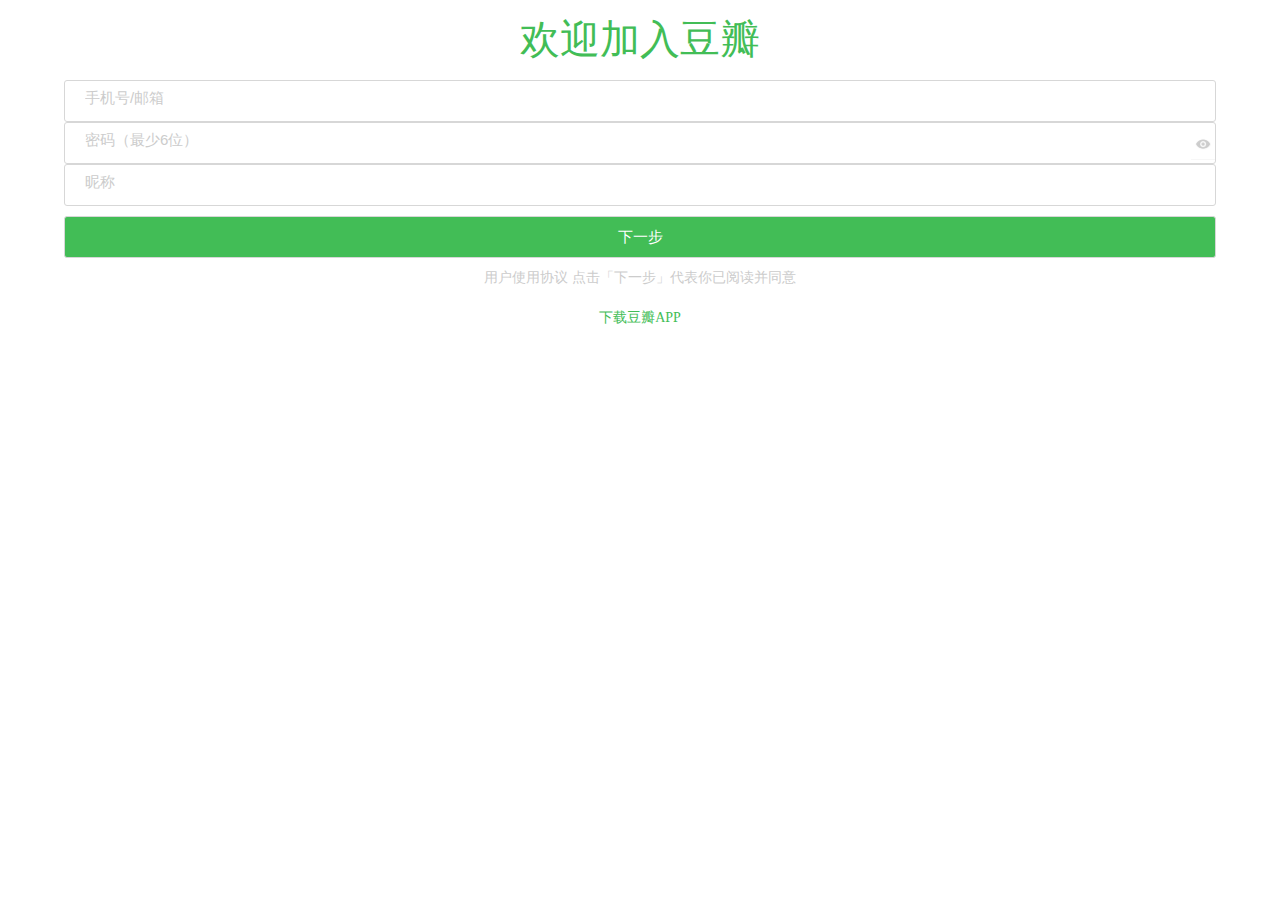
<file: doreg.html>
<!DOCTYPE html>
<html>
<head>
	<title>注册豆瓣</title>
	<meta charset="utf-8">
	<meta name="viewport" content="maximum-scale=1.0,minimum-scale=1.0,user-scalable=0,width=device-width,initial-scale=1.0"/>
	<script type="text/javascript" src="./js/jquery.js"></script>
	<link rel="stylesheet" type="text/css" href="./css/doreg.css">
</head>
<body>
	<div class="top">
		<h1>欢迎加入豆瓣</h1>
	</div>
	<div class="userInfo">
		<div class="phoneNo">
			<input type="input" name="" placeholder="手机号/邮箱" value="" class="phone">
		</div>
		<div class="passHide clearfix">
			<img src="./image/eye_a.png" class="a">
			<img src="./image/eye_b.png" class="b hide">
			<input type="password" name="" placeholder="密码（最少6位）" value="" class="pas">
		</div>
		<div class="userName">
			<input type="input" name="" placeholder="昵称" value="" class="name">
		</div>
		<div class="next">
			<p>下一步</p>
		</div>
	</div>
	<div class="readXieYi">
		<a href="https://www.douban.com/about/agreement">用户使用协议</a>
		<p>点击「下一步」代表你已阅读并同意</p>
	</div>
	<div class="download">
		<p>下载豆瓣APP</>
	</div>
	<script type="text/javascript" src="./js/doreg.js"></script>
</body>
</html>
</file>
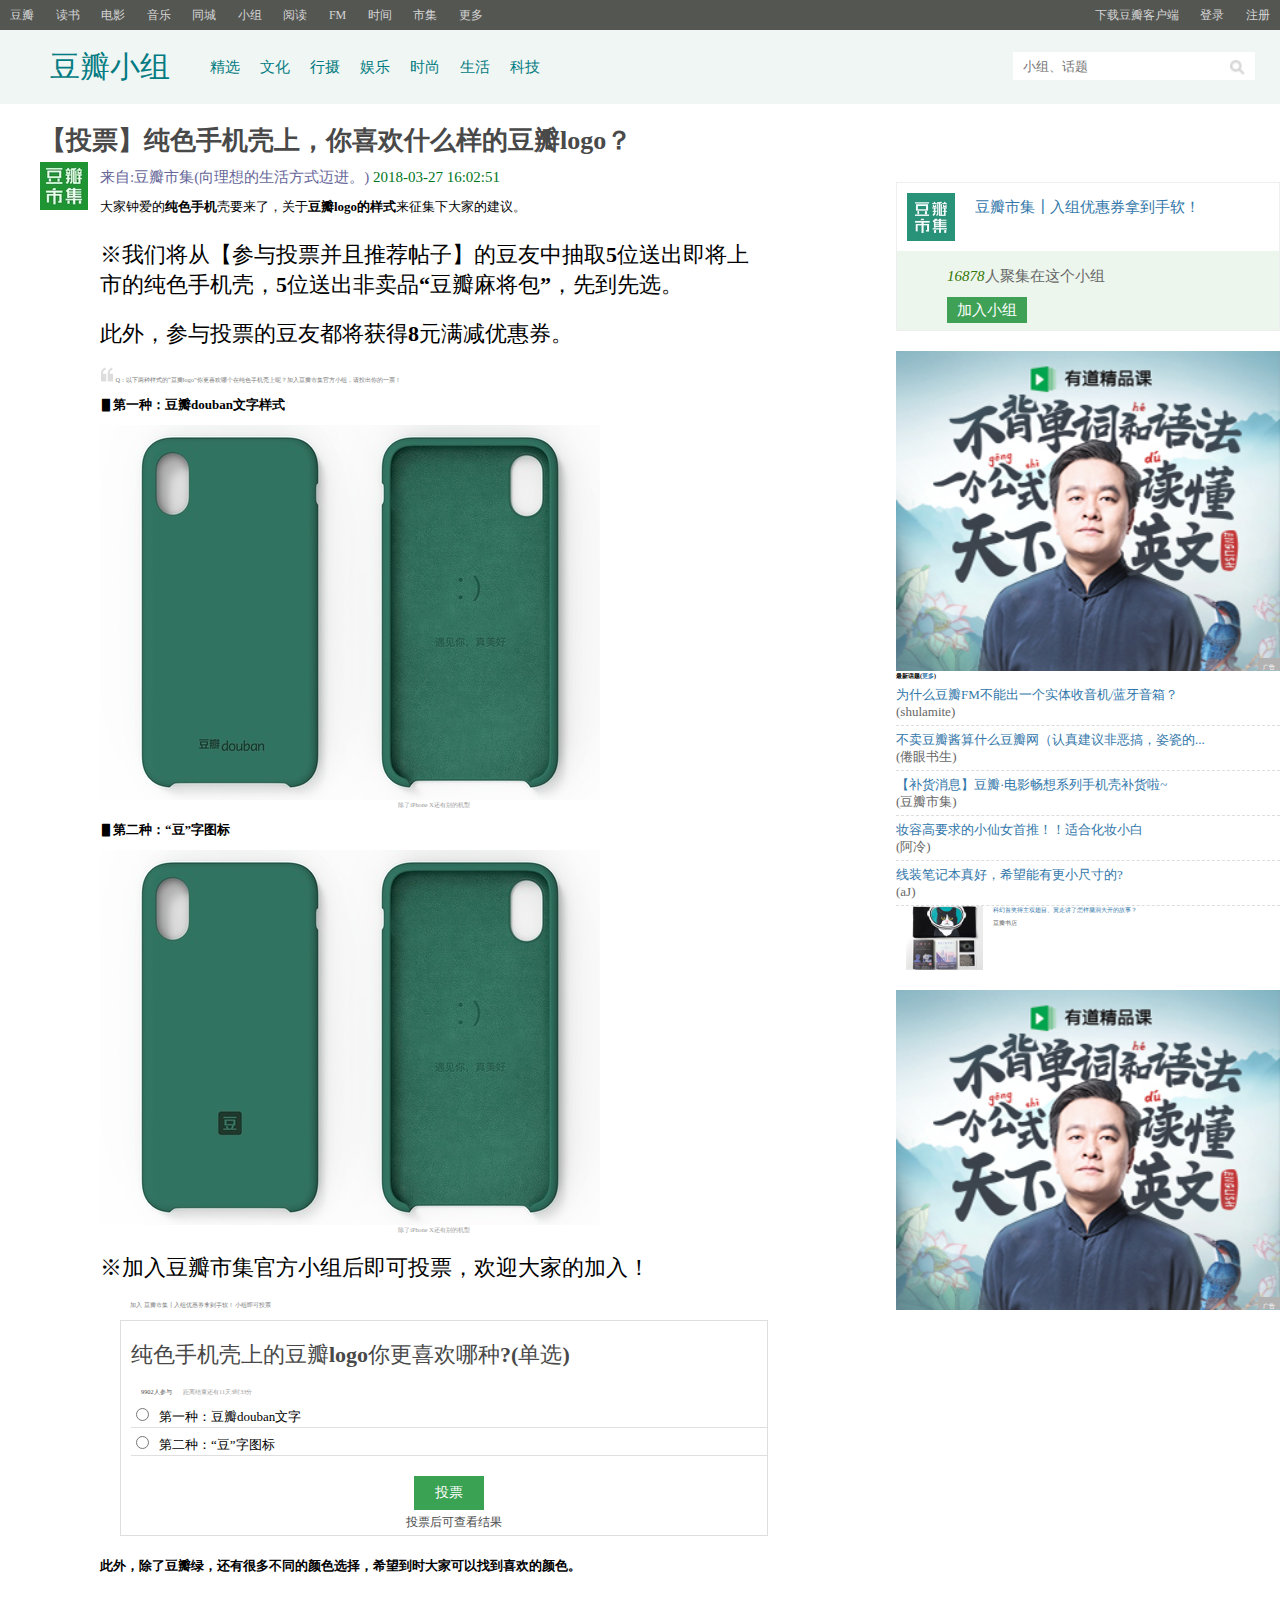
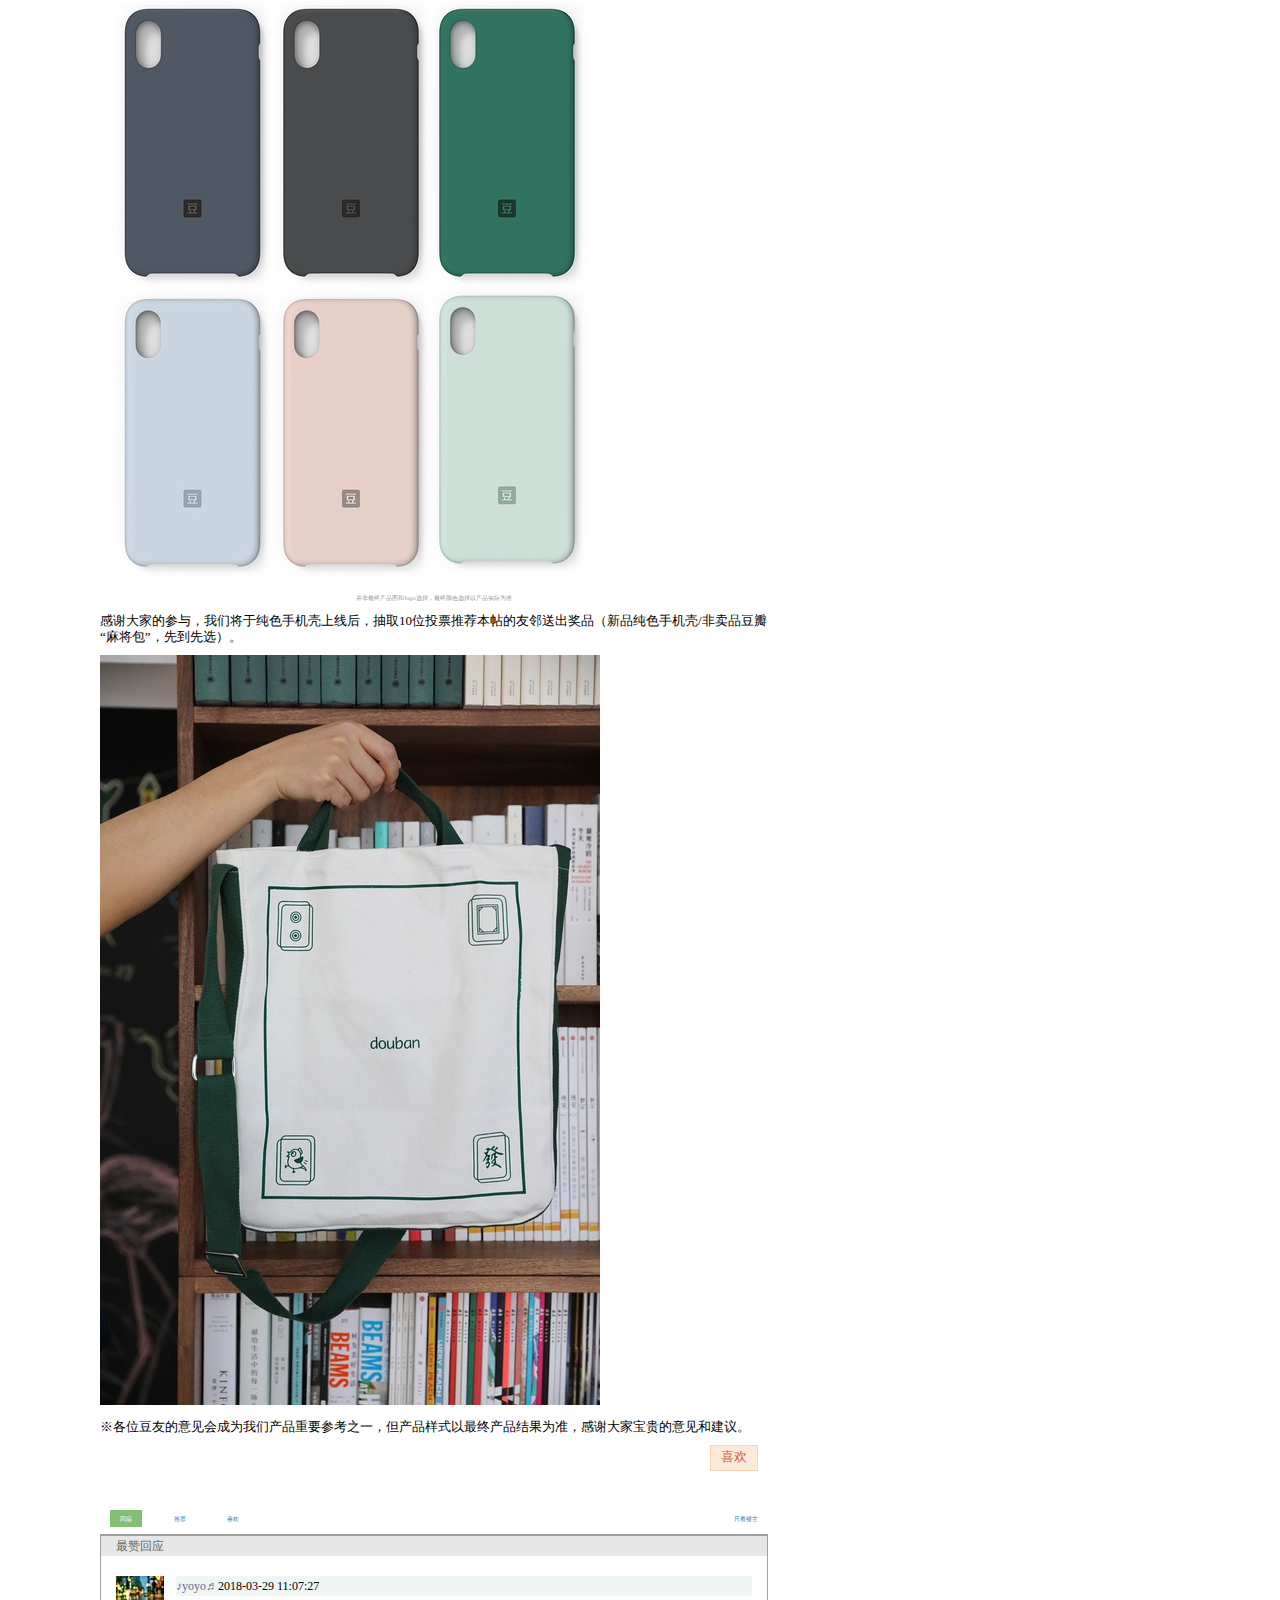
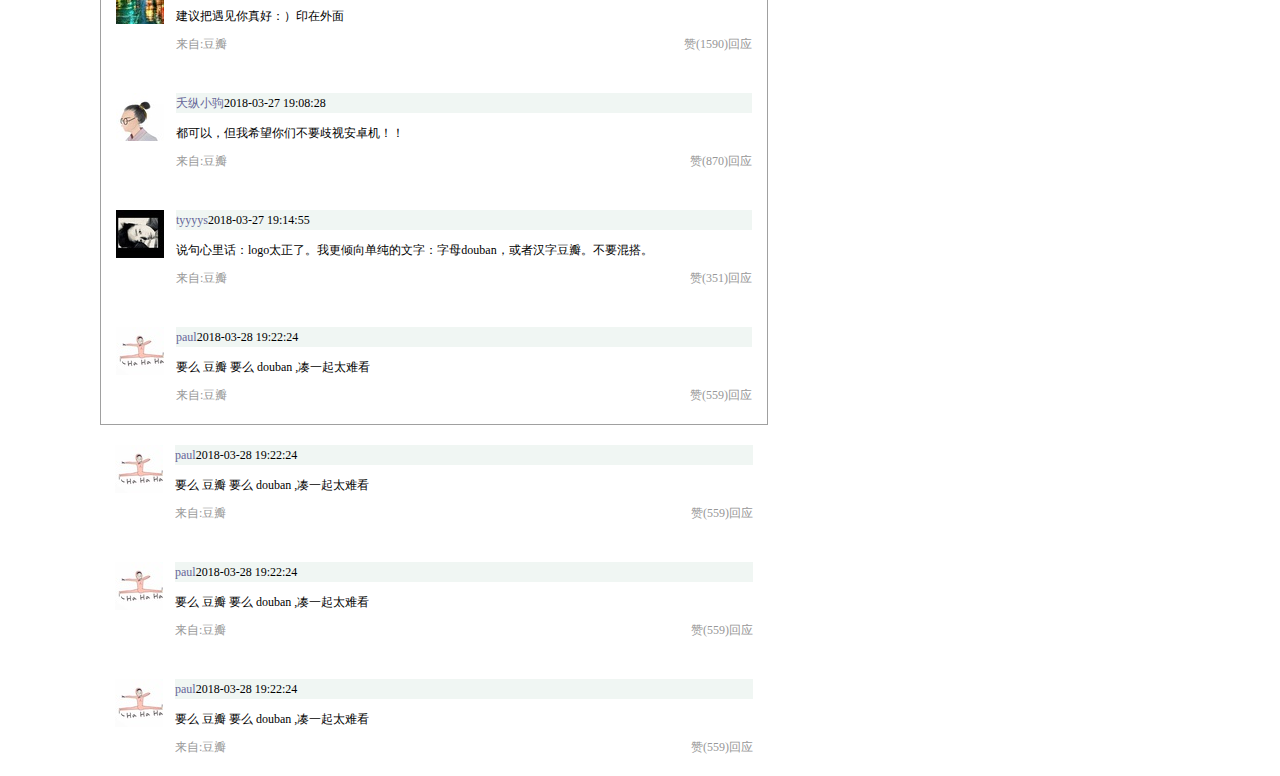
<file: GroupOne.html>
<!DOCTYPE html>
<html>
<head>
	<meta charset="utf-8">
	<title>【投票】纯色手机壳上，你喜欢什么样的豆瓣logo？</title>
    <meta name="viewport" content="maximum-scale=1.0,minimum-scale=1.0,user-scalable=0,width=device-width,initial-scale=1.0"/>
	<script type="text/javascript" src="./js/jquery.js"></script>
	<link rel="stylesheet" type="text/css" href="./css/GroupOne.css">
</head>
<body>
	<div class="top clearfix">
		<ul class="top-bar clearfix">
			<li><a href="#">豆瓣</a></li>
			<li><a href="#">读书</a></li>
			<li><a href="#">电影</a></li>
			<li><a href="#">音乐</a></li>
			<li><a href="#">同城</a></li>
			<li><a href="#">小组</a></li>
			<li><a href="#">阅读</a></li>
			<li><a href="#">FM</a></li>
			<li><a href="#">时间</a></li>
			<li><a href="#">市集</a></li>
			<li><a href="#">更多</a></li>
		</ul><!-- top-bar -->
		<ul class="top-bar-b">
			<li><a href="#">下载豆瓣客户端</a></li>
			<li><a href="#">登录</a></li>
			<li><a href="#">注册</a></li>
		</ul><!-- top-bar-b -->
	</div><!-- top -->
	<div class="head-bar clearfix">
		<div class="head-bar-a">
			<a href="#">豆瓣小组</a>
		</div><!-- head-bar-a -->
		<div class="head-bar-b">
			<ul class="clearfix">
				<li><a href="#">精选</a></li>
				<li><a href="#">文化</a></li>
				<li><a href="#">行摄</a></li>
				<li><a href="#">娱乐</a></li>
				<li><a href="#">时尚</a></li>
				<li><a href="#">生活</a></li>
				<li><a href="#">科技</a></li>
			</ul>
		</div><!-- head-bar-b -->
		<div class="head-bar-c">
			<input type="input" name="" placeholder="小组、话题">
			<a href="#"><img src="./image/bn_srh_1.png"></a>
		</div><!-- head-bar-c -->	
	</div><!-- head-bar -->
	<div class="wrap">
		<div class="wrap-head">
			<h1>【投票】纯色手机壳上，你喜欢什么样的豆瓣logo？</h1>
		</div><!-- wrap-head -->
		<div class="wrap-content">
			<div class="wrap-content-left">
				<div class="topic-content clearfix">
					<div class="topic-content-left">
						<a href="#"><img src="./image/u119347429-13.jpg"></a>
					</div><!-- topic-content-left -->
					<div class="topic-content-right clearfix">
						<div class="topic-content-right-a">
							<span class="color-gray">来自:<a href="#">豆瓣市集</a>(向理想的生活方式迈进。)</span>
							<span class="color-green">2018-03-27 16:02:51</span>
						</div><!-- topic-content-right-a -->
						<div class="topic-content-right-b">
							<p>大家钟爱的<b>纯色手机</b>壳要来了，关于<b>豆瓣logo的样式</b>来征集下大家的建议。</p>
						</div><!-- topic-content-right-b -->						
						<div class="topic-content-right-c">
							<h2>※我们将从【参与投票并且推荐帖子】的豆友中抽取5位送出即将上市的纯色手机壳，5位送出非卖品“豆瓣麻将包”，先到先选。</h2>
							<h2>此外，参与投票的豆友都将获得8元满减优惠券。</h2>
							<blockquote><img src="./image/svg_blockquote1.svg"> Q：以下两种样式的“豆瓣logo”你更喜欢哪个在纯色手机壳上呢？加入豆瓣市集官方小组，请投出你的一票！ </blockquote>
						</div><!-- topic-content-right-c -->
						<div class="topic-content-right-d">
							<p>▋第一种：豆瓣douban文字样式</p>
							<img src="./image/p111219547.jpg">
							<div>
								<a href="#">除了iPhone X还有别的机型</a>
							</div>
						</div><!-- topic-content-right-d -->
						<div class="topic-content-right-d">
							<p>▋第二种：“豆”字图标</p>
							<img src="./image/p111219567.jpg">
							<div>
								<a href="#">除了iPhone X还有别的机型</a>
							</div>
						</div><!-- topic-content-right-d -->
						<div class="topic-content-right-e">
							<h2>※加入豆瓣市集官方小组后即可投票，欢迎大家的加入！</h2>
							<div class="vote">
								<p>加入 豆瓣市集┃入组优惠券拿到手软！ 小组即可投票</p>
								<div class="vote-list">
									<h2>纯色手机壳上的豆瓣logo你更喜欢哪种?(单选)</h2>
									<p>9902人参与</p>
									<p class="color-a">距离结束还有11天3时33分</p>
									<div class="select-list">
										<form>
											<label>
												<span><input type="radio" name=""></span>
												<span>第一种：豆瓣douban文字</span>
											</label>
											<br>
											<label>
												<span><input type="radio" name=""></span>
												<span>第二种：“豆”字图标</span>
											</label>
										</form>
									</div><!-- select-list -->
									<div class="vote-but">
										<a href="#">投票</a>
									</div><!-- vote-but -->
									<div class="check-ans">
										<p>投票后可查看结果</p>
									</div><!-- check-ans -->
								</div><!-- vote-list -->
							</div><!-- vote -->
						</div><!-- topic-content-right-e -->
						<div class="topic-content-right-d">
							<p>此外，除了豆瓣绿，还有很多不同的颜色选择，希望到时大家可以找到喜欢的颜色。</p>
							<img src="./image/p111305417.jpg">
							<div>
								<a href="#">并非最终产品图和logo选择，最终颜色选择以产品实际为准</a>
							</div>
						</div><!-- topic-content-right-d -->
						<div class="topic-content-right-f">
							<p>感谢大家的参与，我们将于纯色手机壳上线后，抽取10位投票推荐本帖的友邻送出奖品（新品纯色手机壳/非卖品豆瓣“麻将包”，先到先选）。</p>
							<img src="./image/p111227984.jpg">
							<p>※各位豆友的意见会成为我们产品重要参考之一，但产品样式以最终产品结果为准，感谢大家宝贵的意见和建议。</p>
						</div><!-- topic-content-right-f -->
						<div class="topic-content-right-g">
							<a href="#">喜欢</a>
						</div><!-- topic-content-right-g -->
						<div class="discuss-bar">
							<ul class="clearfix">
								<li class="selected"><a href="#">回应</a></li>
								<li><a href="#">推荐</a></li>
								<li><a href="#">喜欢</a></li>
							</ul>
							<span><a href="#">只看楼主</a></span>
						</div><!-- discuss-bar -->
						<div class="discuss-content">
							<div class="discuss-content-title">
								<p>最赞回应</p>
							</div><!-- discuss-content-title -->
							<div class="discuss-content-a clearfix">
								<img src="./image/u53228265-2.jpg">
								<div class="discuss-content-aa">
									<h6><a href="#">♪yoyo♬</a>2018-03-29 11:07:27</h6>	
									<p>建议把遇见你真好：）印在外面</p>	
									<div class="discuss-content-aaa">
										<span><a href="#">来自:豆瓣</a></span>
										<span class="aaaa"><a href="#">赞(1590)</a><a href="#">回应</a></span>
									</div>
								</div>
							</div><!-- discuss-content-a -->
							<div class="discuss-content-a clearfix">
								<img src="./image/u143973426-268.jpg">
								<div class="discuss-content-aa">
									<h6><a href="#">夭纵小驹</a>2018-03-27 19:08:28</h6>	
									<p>都可以，但我希望你们不要歧视安卓机！！</p>	
									<div class="discuss-content-aaa">
										<span><a href="#">来自:豆瓣</a></span>
										<span class="aaaa"><a href="#">赞(870)</a><a href="#">回应</a></span>
									</div>
								</div>
							</div><!-- discuss-content-a -->
							<div class="discuss-content-a clearfix">
								<img src="./image/u69267028-9.jpg">
								<div class="discuss-content-aa">
									<h6><a href="#">tyyyys</a>2018-03-27 19:14:55	</h6>	
									<p>说句心里话：logo太正了。我更倾向单纯的文字：字母douban，或者汉字豆瓣。不要混搭。</p>	
									<div class="discuss-content-aaa">
										<span><a href="#">来自:豆瓣</a></span>
										<span class="aaaa"><a href="#">赞(351)</a><a href="#">回应</a></span>
									</div>
								</div>
							</div><!-- discuss-content-a -->
							<div class="discuss-content-a clearfix">
								<img src="./image/u163753356-2.jpg">
								<div class="discuss-content-aa">
									<h6><a href="#">paul</a>2018-03-28 19:22:24</h6>	
									<p>要么 豆瓣 要么 douban ,凑一起太难看</p>	
									<div class="discuss-content-aaa">
										<span><a href="#">来自:豆瓣</a></span>
										<span class="aaaa"><a href="#">赞(559)</a><a href="#">回应</a></span>
									</div>
								</div>
							</div><!-- discuss-content-a -->
						</div><!-- discuss-content -->
						<div>
							<div class="discuss-content-a clearfix">
								<img src="./image/u163753356-2.jpg">
								<div class="discuss-content-aa">
									<h6><a href="#">paul</a>2018-03-28 19:22:24</h6>	
									<p>要么 豆瓣 要么 douban ,凑一起太难看</p>	
									<div class="discuss-content-aaa">
										<span><a href="#">来自:豆瓣</a></span>
										<span class="aaaa"><a href="#">赞(559)</a><a href="#">回应</a></span>
									</div>
								</div>
							</div><!-- discuss-content-a -->
							<div class="discuss-content-a clearfix">
								<img src="./image/u163753356-2.jpg">
								<div class="discuss-content-aa">
									<h6><a href="#">paul</a>2018-03-28 19:22:24</h6>	
									<p>要么 豆瓣 要么 douban ,凑一起太难看</p>	
									<div class="discuss-content-aaa">
										<span><a href="#">来自:豆瓣</a></span>
										<span class="aaaa"><a href="#">赞(559)</a><a href="#">回应</a></span>
									</div>
								</div>
							</div><!-- discuss-content-a -->
							<div class="discuss-content-a clearfix">
								<img src="./image/u163753356-2.jpg">
								<div class="discuss-content-aa">
									<h6><a href="#">paul</a>2018-03-28 19:22:24</h6>	
									<p>要么 豆瓣 要么 douban ,凑一起太难看</p>	
									<div class="discuss-content-aaa">
										<span><a href="#">来自:豆瓣</a></span>
										<span class="aaaa"><a href="#">赞(559)</a><a href="#">回应</a></span>
									</div>
								</div>
							</div><!-- discuss-content-a -->
						</div>
						<div class="">
							
						</div>
					</div><!-- topic-content-right -->
				</div><!-- topic-content -->
			</div><!-- wrap-content-left -->
			<div class="wrap-content-right">
				<div class="wrap-content-right-a">
					<div class="wrap-content-right-aa clearfix">
						<img src="./image/de2596ef946e13d.webp">
						<a href="#">豆瓣市集┃入组优惠券拿到手软！</a>
					</div>
					<div class="wrap-content-right-aaa">
						<p><em>16878</em>人聚集在这个小组</p>
						<a href="#">加入小组</a>
					</div>
				</div><!-- wrap-content-right-a -->
				<div class="wrap-content-right-b">
					<img src="./image/image.png">
					<div class="ad-icon">
						<a href="#">广告</a>
					</div>
				</div><!-- wrap-content-right-b -->
				<div class="wrap-content-right-c">
					 <h6>最新话题(<a href="#">更多</a>)</h6>
					 <ul>
					 	<li><a href="#">为什么豆瓣FM不能出一个实体收音机/蓝牙音箱？</a><p>(shulamite) </p></li>
					 	<li><a href="#">不卖豆瓣酱算什么豆瓣网（认真建议非恶搞，姿瓷的...</a><p>(倦眼书生) </p></li>
					 	<li><a href="#">【补货消息】豆瓣·电影畅想系列手机壳补货啦~</a><p>(豆瓣市集) </p></li>
					 	<li><a href="#">妆容高要求的小仙女首推！！适合化妆小白</a><p>(阿冷) </p></li>
					 	<li><a href="#">线装笔记本真好，希望能有更小尺寸的?</a><p>(aJ) </p></li>
					 </ul>
					 <div class=" clearfix">
						<img src="./image/24f3348d1a92b77.jpg">
						<a href="#">科幻首奖得主双翅目、翼走讲了怎样脑洞大开的故事？</a>
						<p>豆瓣书店</p>
					</div>
				</div><!-- wrap-content-right-c -->
				<div class="wrap-content-right-b">
					<img src="./image/image.png">
					<div class="ad-icon">
						<a href="#">广告</a>
					</div>
				</div><!-- wrap-content-right-b -->
			</div><!-- wrap-content-right -->
		</div><!-- wrap-content -->
	</div><!-- wrap -->
	<div class="footer">
		
	</div><!-- footer -->
</body>
</html>
</file>
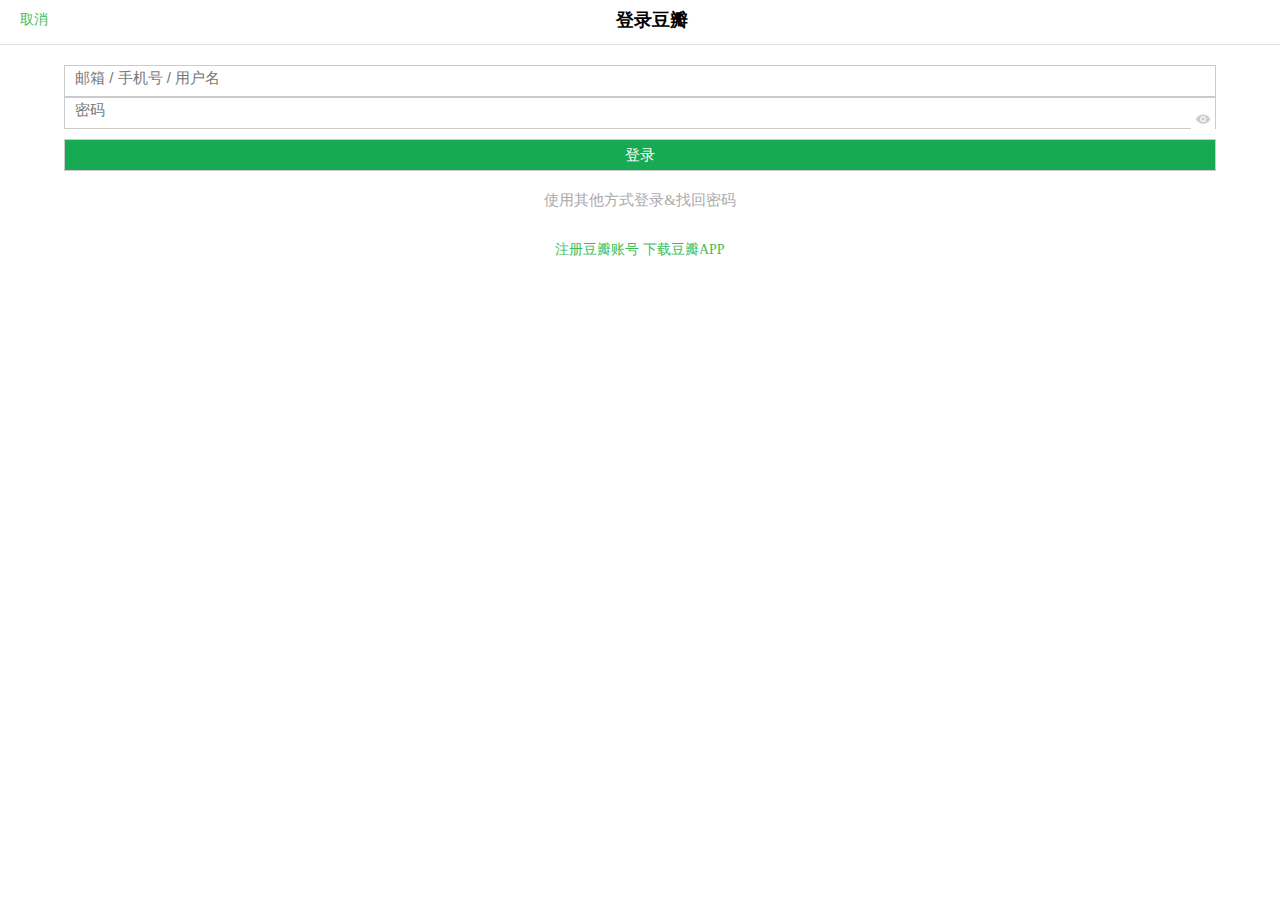
<file: login.html>
<!DOCTYPE html>
<html>
<head>
	<meta charset="utf-8">
	<title>手机号登陆</title>
	<link rel="stylesheet" type="text/css" href="./css/login.css">
	<meta name="viewport" content="maximum-scale=1.0,minimum-scale=1.0,user-scalable=0,width=device-width,initial-scale=1.0"/>
	<script type="text/javascript" src="./js/jquery.js"></script>
</head>
</head>
<body>
	<div class="douban-weixin">
		<div class="top">
			<span class="del">取消</span>
			<div class="topTit">登录豆瓣</div>
		</div>
		<div class="userInfo">
			<div class="phoneNo">
				<input type="input" name="" placeholder="邮箱 / 手机号 / 用户名" value="" class="name">
			</div>
			<div class="passHide clearfix">
				<img src="./image/eye_a.png" class="a">
				<img src="./image/eye_b.png" class="b hide">
				<input type="password" name="" placeholder="密码" value="" class="pas">
			</div>
			<div class="next">
				<p>登录</p>
			</div>
		</div>
		<div class="login-way">
			<span>使用其他方式登录&找回密码</span>
		</div>
		<div class="download">
			<p>注册豆瓣账号</p>
			<p>下载豆瓣APP</>
		</div>
	</div>
	<script type="text/javascript" src="./js/login.js"></script>
</body>
</html>
</file>
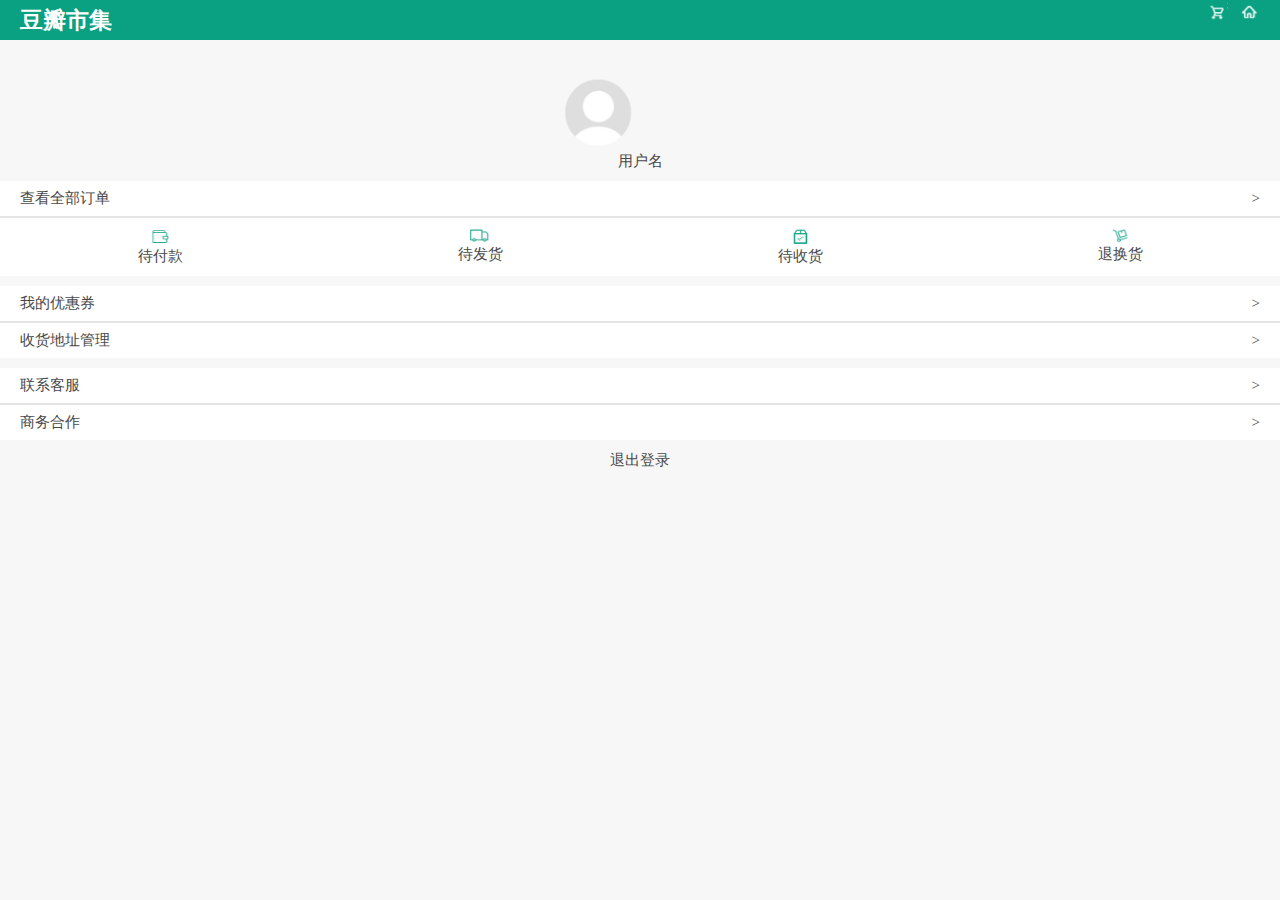
<file: myDouBan.html>
<!DOCTYPE html>
<html>
<head>
	<meta charset="utf-8">
	<title>我的市集</title>
	<meta name="viewport" content="maximum-scale=1.0,minimum-scale=1.0,user-scalable=0,width=device-width,initial-scale=1.0"/>
	<link rel="stylesheet" type="text/css" href="./css/myDouBan.css">
	<script type="text/javascript" src="./js/jquery.js"></script>
</head>
<body>
	<div class="top clearfix">
		<div class="topHead">
			<h3>豆瓣市集</h3>
		</div>
		<div class="topImg"> 
			<img src="./image/che.png">
			<i class="numAll"></i>
			<img src="./image/house.png">
		</div>
	</div>
	<div class="userInfo">
		<img src="./image/userImg.png">
		<p>用户名</p>
	</div>
	<div class="order">
		<div class="checkAll clearfix">
			<span>查看全部订单</span>
			<i>></i>
		</div>
		<div class="checkIcon">
			<ul class="clearfix">
				<li><img src="./image/fukuan.png"><p>待付款</p></li>
				<li><img src="./image/fahuo.png"><p>待发货</p></li>
				<li><img src="./image/shouhuo.png"><p>待收货</p></li>
				<li><img src="./image/tuihuo.png"><p>退换货</p></li>
			</ul>
		</div>
	</div>
	<div class="my">
		<div class="myCoupon clearfix">
			<span>我的优惠券</span>
			<i>></i>
		</div>
		<div class="myAdderss clearfix">
			<span>收货地址管理</span>
			<i>></i>
		</div>
	</div>
	<div class="my">
		<div class="myCoupon clearfix">
			<span>联系客服</span>
			<i>></i>
		</div>
		<div class="myAdderss clearfix">
			<span>商务合作</span>
			<i>></i>
		</div>
	</div>
	<div class="signOut">
		<a href="javascript:void(0)">退出登录</a>
	</div>
	<script type="text/javascript" src="./js/myDouBan.js"></script>
</body>
</html>
</file>
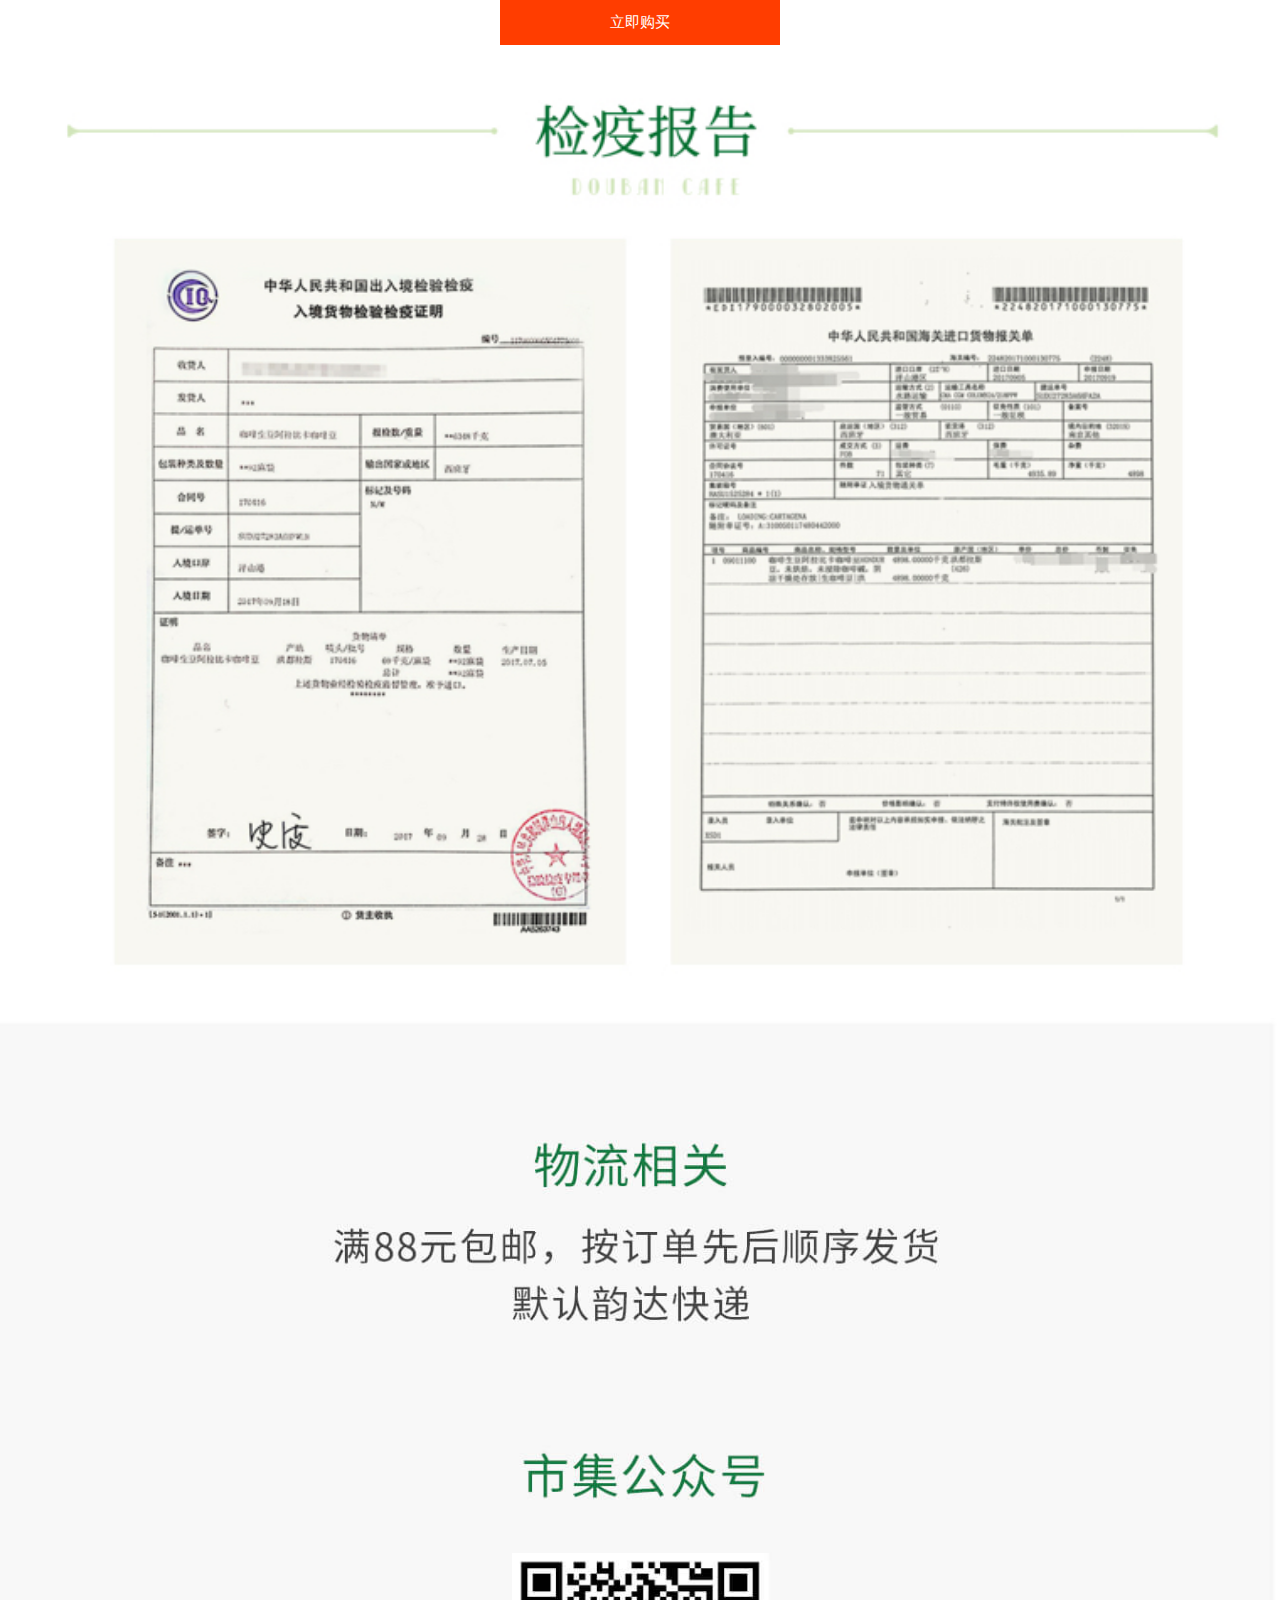
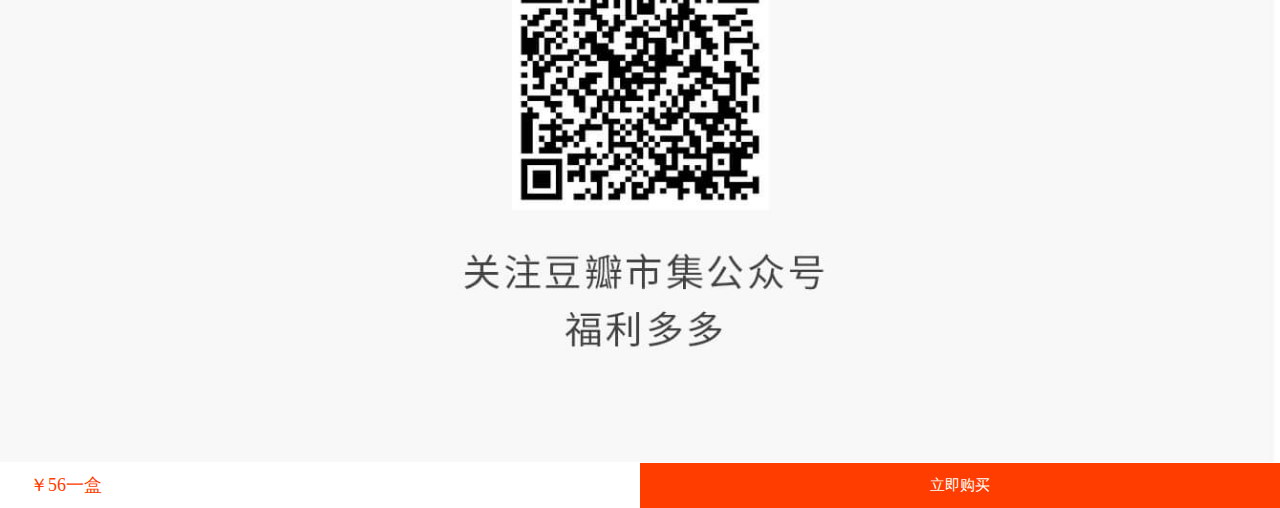
<file: NewProductOne.html>
<!DOCTYPE html>
<html>
<head>
	<meta charset="utf-8">
	<title>豆瓣收藏夹 - 豆瓣</title>
	<meta name="viewport" content="maximum-scale=1.0,minimum-scale=1.0,user-scalable=0,width=device-width,initial-scale=1.0"/>
	<script type="text/javascript" src="./js/jquery.js"></script>
	<link rel="stylesheet" type="text/css" href="./css/NewProductOne.css">
</head>
<body>
	<div class="product-one">
		<div class="ITK4wY04 topImage">
			<!-- <img src="./image/2cc6f5f3e6f4803.jpg">
			<img src="./image/0eccbc347842cbb.jpg "> -->
		</div>
		<div class="buy-but buyit">
			<span>立即购买</span>
		</div>
		<div class="ITK4wY04">
			<!-- <img src="./image/56bcf6365f04f78.jpg">
			<img src="./image/98e73f8867ef511.jpg">
			<img src="./image/3bccf085b4b2009.jpg">
			<img src="./image/4e7749394112188.jpg">
			<img src="./image/c7c3bb948de3fa2.jpg">
			<img src="./image/5eb1c6d9d78360f.jpg">
			<img src="./image/63592dcd4dea3e2.jpg">
			<img src="./image/b6b000474e15d89.jpg">
			<img src="./image/42057b5f538ad4c.jpg">
			<img src="./image/32c4f807832776a.jpg">
			<img src="./image/18fd17411a722be.jpg">
			<img src="./image/8af93f95552c618.jpg">
			<img src="./image/08b54d8da7e06c7.jpg">
			<img src="./image/ad8f12927822a05.jpg">
			<img src="./image/042d844a738f59d.jpg">
			<img src="./image/e8b258163f2b4f6.jpg">
			<img src="./image/c0fc6bfbf2f79f6.jpg">
			<img src="./image/8ee9c7debfe2669.jpg">
			<img src="./image/2c7e81bb1473024.jpg"> -->
			<img src="./image/73fc13d17d22353.jpg">
			<img src="./image/d592faf461ef26d.jpg">
		</div>
		<div class="but-bottom">
			<div class="but-bottom-a">
				<a href="#">￥56一盒</a>
			</div>
			<div class="but-bottom-b buyit">
				<span>立即购买</span>
			</div>
		</div>
		<div class="ceng hide">
			<div class="product-list hide">
				<div class="list">
					<div class="p-close clearfix">
						<p>X</p>
					</div>
					<div class="p-list clearfix	">
							<img src="./image/p1956124.jpg">
						<div class="p-intrp">
							<div class="p-intrp-a">豆瓣收藏夹</div>
							<div class="p-intrp-b">￥99.00</div>
							<div class="p-intrp-c">满 ￥88 包邮 </div>
							<div class="p-intrp-d">已选 “森林绿” </div>
						</div>
					</div>
					<div class="p-choice">
						<p>款式:</p>
						<div>森林绿</div>
					</div>
					<div class="p-num">
						<p>数量:</p>
						<div class="p-jiajian clearfix">
							<div class="jian">-</div>
							<div class="num">1</div>
							<div class="jia">+</div>
						</div>
					</div>
				</div>
				<div class="p-buy clearfix">
					<img src="./image/gouwuche.png">				
					<div class="p-buy-a">立即购买</div>
					<div class="p-buy-b">加入购物车</div>
				</div>
			</div>
		</div>
	</div><!-- product-one -->
	<script type="text/javascript" src="./js/NewProductOne.js"></script>
</body>
</html>
</file>
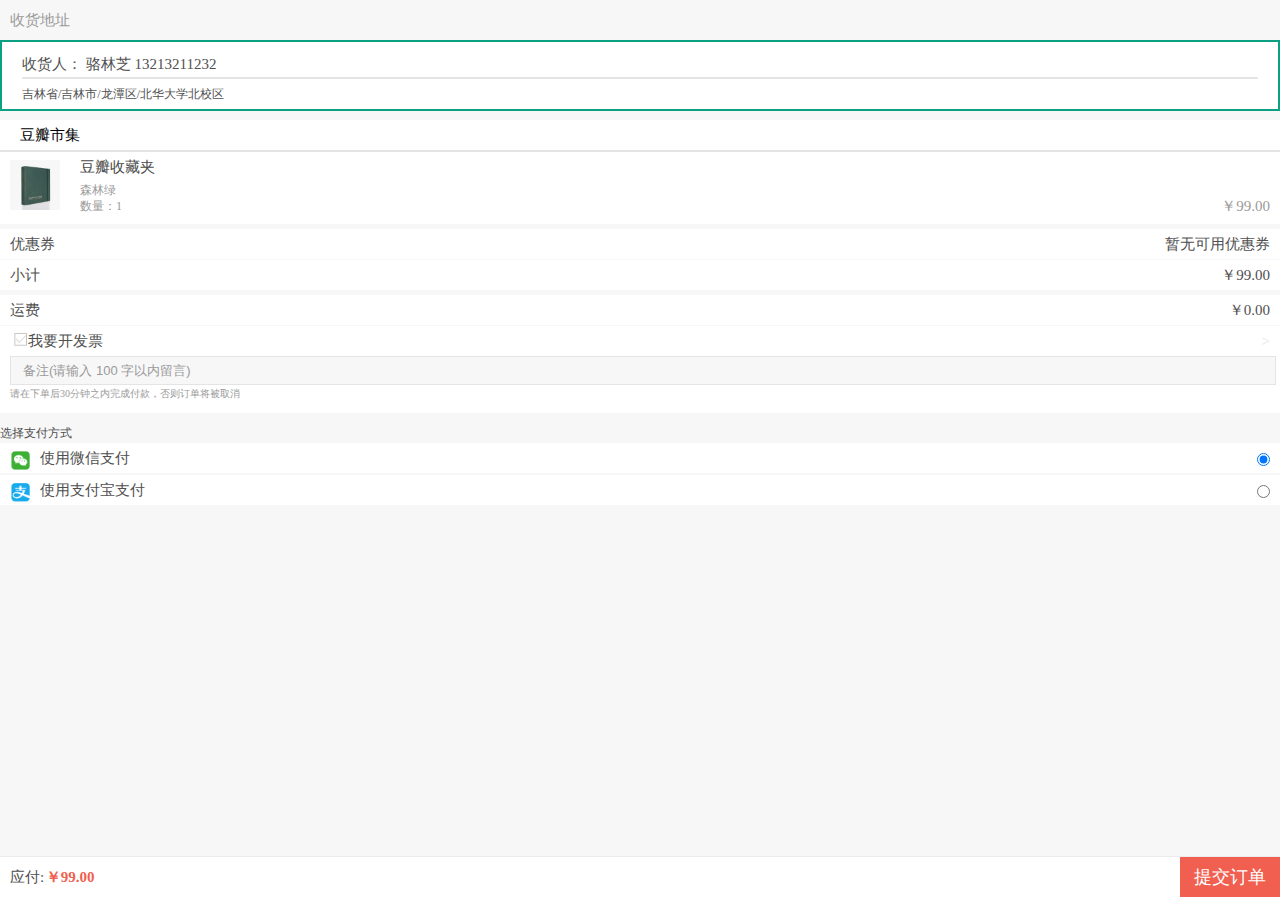
<file: ordertmp.html>
<!DOCTYPE html>
<html>
<head>
	<meta charset="utf-8">
	<title>确认订单信息</title>
	<meta name="viewport" content="maximum-scale=1.0,minimum-scale=1.0,user-scalable=0,width=device-width,initial-scale=1.0"/>
	<link rel="stylesheet" type="text/css" href="./css/ordertmp.css">
	<script type="text/javascript" src="./js/jquery.js"></script>
</head>
<body>
	<div class="orderTmp ">
		<div class="address_tit ">
			<p>收货地址</p>
		</div>
		<div class="address ">
			<div class="add hide">
				<span>+</span>
				<p>新建地址</p>
			</div>
			<div class="addressInfo ">
				<div class="userName">
					<p>收货人： 骆林芝        13213211232</p>
				</div>
				<div class="userAdderss">
					<p>吉林省/吉林市/龙潭区/北华大学北校区</p>
				</div>
			</div>
		</div>
		<div class="goosAll">
			<div class="goosInfo">
				<div class="tit">豆瓣市集</div>
				<div class="info">
					<img src="./image/p1956124.jpg">
					<div class="infoList clearfix">
						<h6>豆瓣收藏夹</h6>
						<p>森林绿</p>
						<span>数量：1</span>
						<strong>￥99.00</strong>
					</div>
				</div>
			</div>
		</div>
		<div class="coupon">
			<div class="couponTit clearfix">
				<span class="couponLeft">优惠券</span>
				<span class="couponRight">暂无可用优惠券</span>
			</div>
			<div class="couponSum clearfix">
				<span class="couponLeft">小计</span>
				<span class="couponRight">￥99.00</span>
			</div>
		</div>
		<div class="freight">
			<div class="freightCount clearfix">
				<span class="couponLeft">运费</span>
				<span class="couponRight">￥0.00</span>
			</div>
			<div class="bill clearfix">
				<span class="couponLeft"><img src="./image/email_a.png">我要开发票</span>
				<span class="couponRight">></span>
			</div>
			<div class="leaveWords">
				<input type="text" name="" placeholder="备注(请输入 100 字以内留言)">
				<p>请在下单后30分钟之内完成付款，否则订单将被取消</p>
			</div>
		</div>
		<div class="pay">
			<p>选择支付方式</p>
			<div class="payType">
				<div class="weixin">
					<img src="./image/weixin.png">
					<span>使用微信支付</span>
					<input type="radio" name="payType" value="wexin" checked="checked">
				</div>
				<div class="zhifubao">
					<img src="./image/zhifubao.png">
					<span>使用支付宝支付</span>
					<input type="radio" name="payType" value="zhifubao">
				</div>
			</div>
		</div>
		<div class="submit">
			<span class="need">应付:</span>
			<span class="countSum">￥99.00</span>
			<span class="submitBut">提交订单</span>
		</div>
	</div>
	<div class="addAddress hide">
		<div class="address">
			<div class="back">
				<返回
			</div>
			<div class="addressInfo">
				<div class="userName">
					<p>收货人： 骆林芝        13213211232</p>
				</div>
				<div class="userAdderss">
					<p>吉林省/吉林市/龙潭区/北华大学北校区</p>
				</div>
			</div>
			<div class="add">
				<span>+</span>
				<p>新建地址</p>
			</div>
		</div>
	</div>
	<script type="text/javascript" src="./js/ordertmp.js"></script>
</body>
</html>
</file>
<file: css/doreg.css>
html,body {
	font-size: 62.5%;

}
html,body,div,h1,input,p,a{
	margin: 0;
	padding: 0;
}
.clearfix::after{
	display: block;
	clear: both;
	height: 0;
	content: "";
}
.hide{
	display: none;
}
.top{
	width: 100%;
	text-align: center;
}
	.top h1{
		line-height: 8rem;
		font-size: 4rem;
		color: #42bd56;
		font-weight: 300;
	}
.userInfo{
	width: 90%;
	margin: 0 auto;
}
	.userInfo div{
		height: 4rem;
		line-height: 4rem;
		border: 0.1rem solid #d7d7d7;
		color: #494949;
		border-radius: 0.3rem;
	}
	.userInfo input{
		background: #fff;		
		border: 0 none;
		outline: 0;
		padding-left: 2rem;
		font-size: 1.5rem;
	}
	input::-webkit-input-placeholder{ /*WebKit browsers*/
		color: #ccc;
	}
	input::-moz-input-placeholder{ /*Mozilla Firefox*/
		color: #ccc;
	}
	input::-ms-input-placeholder{ /*Internet Explorer*/ 
		color: #ccc;
	}
	.a{
		float: right;
		margin-top: 0.2rem;
	}
	.b{
		float: right;
		margin-top: 0.4rem;
		margin-right: 0.1rem;
	}
	.next{
		margin-top: 1rem;
		background: #42bd56;
		line-height: 5rem;
	}
		.next p{
			text-align: center;
			color: #fff;
			font-size: 1.5rem;
		}
.readXieYi{
	width: 90%;
	margin: 0 auto;
	line-height: 4rem;
	text-align: center;
	font-size: 1.4rem;
} 
	.readXieYi p{
		display: inline-block;
		color: #ccc;
	}
	.readXieYi a{
		text-decoration: none;
		color: #ccc;
	}
.download{
	width: 90%;
	margin: 0 auto;
	line-height: 4rem;
	text-align: center;
	font-size: 1.4rem;
}
	.download p{
		color: #42bd56;
	}
</file>
<file: css/GroupOne.css>
html,body {
	font-size: 62.5%;
}
html,body,ul,li,a,img,p,div,input,h1,blockquote,h6{
	margin: 0;
	padding: 0;
}
.clearfix::after{
	display: block;
	clear: both;
	height: 0;
	content: "";
}
.top{
	height: 3rem;
	background: rgb(84,86,82);
	line-height: 3rem;
}
	.top .top-bar{
		position: absolute;
		top: 0;
		left: 0;
	}
	.top .top-bar-b{
		position: absolute;
		top: 0;
		right: 0;
	}
		
		.top .top-bar li , .top .top-bar-b li{
			display: inline-block;
			list-style: none;
			padding: 0 1rem;
		}
			.top .top-bar li a , .top .top-bar-b li a{
				font-size: 1.2rem;
				color: white;
				text-decoration: none;
				color: #d5d5d5;
			}
.head-bar{
	position: relative;
	background: #f0f6f3;
}
	.head-bar-a{
		float: left;
		padding-left: 5rem;
	}
		.head-bar-a a{
			color: #037b82;
			font-size: 3rem;
			text-decoration: none;
			line-height: 7.4rem;
			font-weight: 550;
		}
	.head-bar-b{
		float: left;
		padding-left: 3rem;
	}
		.head-bar-b ul li{
			list-style: none;
			float: left;
			width: 5rem;
			text-align: center;
		}
		.head-bar-b ul li a{
			text-decoration: none;
			font-size: 1.5rem;
			color: #037b82;
			line-height: 7.4rem;
		}
	.head-bar-c{
		position: relative;
	}
		.head-bar-c input{
			position: absolute;
			right: 2.5rem;
			top: 2.2rem;
			width: 23.2rem;
			height: 2.8rem;
			padding-left: 1rem;
			border: none;
			display: inline-block;
		}
		.head-bar-c img{
			position: absolute;
			top: 3rem;
			right: 3.5rem;
			width: 1.5rem;
			height: 1.5rem;
			float: right;
		}
.wrap{
	/*width: 100%;*/
}
	.wrap-head h1{
		color: #494949;
		font-size: 2.6rem;
		padding-top: 1.5rem;
		line-height: 4.3rem;
		padding-left: 4rem;
	}
	.wrap-content{
		display: block;
		width: 100%;
	}
		.wrap-content-left{
			width: 60%;
		}
			.topic-content{
				position: relative;
			}
				.topic-content-left{
					position: absolute;
					top: 0;
					left: 4rem;
				}
				.topic-content-right{
					position: absolute;
					top: 0;
					left: 10rem;
				}
					.topic-content-right-a{
						line-height: 3rem;
						font-size: 1.5rem;
					}
						.color-gray{
							color: #666699;
						}
						.color-green{
							color: #072;	
						}
						.color-gray a{
							color: #666699;
							text-decoration: none;
						}
					.topic-content-right-b{
						color: black;
						font-size: 1.3rem;
						line-height: 3rem;
					}
					.topic-content-right-c{
						
					}
						.topic-content-right-c h2{
							font-size: 2.2rem;
							font-weight: 550;
							line-height: 3rem;
						}
						.topic-content-right-c blockquote{
							color: #7b7b7b;
						}
					.topic-content-right-d{

					}
						.topic-content-right-d p{
							font-weight: bold;
							line-height: 4rem;
							font-size: 1.3rem;
						}
						.topic-content-right-d img{
							/*width: 50rem;*/
						}
						.topic-content-right-d div{
							/*width: 50rem;*/
							text-align: center;
						}
						.topic-content-right-d div a{
							text-decoration: none;
							color: #999;
						}
					.topic-content-right-e{

					}
						.topic-content-right-e h2{
							font-size: 2.2rem;
							font-weight: 550;
							line-height: 3rem;
						}
						.vote{
							margin-left: 2rem;
							cursor: pointer;
						}
						.vote p{
							color: #7b7b7b;
							padding-left: 1rem;
						}
						.vote-list{
							border: 0.1rem solid rgb(222,222,222);
							margin: 1rem 0;
							padding-left: 1rem;
						}
						.vote .vote-list h2{
							font-size: 2.2rem;
							color: #494949;
						}
						.vote .vote-list p{
							display: inline-block;
							color: #494949;
						}
						.vote .vote-list .color-a{
							color: rgb(160,160,160);
						}
						.select-list{
							padding-bottom: 2rem;
							padding-top: 1rem;
						}
						.select-list span{
							padding: 0 0.5rem;
							line-height: 2rem;
						}
						.select-list label{
							border-bottom: 0.1rem solid #dfdfdf;
							font-size: 1.3rem;
							display: flex;
						}
						.vote-but{
							width: 7rem;
							margin: 0 auto;
							background: rgb(58,162,83);
							text-align: center;
						}
						.vote-but a{
							line-height: 3.4rem;
							text-decoration: none;
							color: white;
							font-size: 1.4rem;
						}
						.check-ans{
							/*width: 40rem;*/
							margin: 0 auto;
							text-align: center;
						}
						.check-ans p{
							font-size: 1.2rem;
							color: #494949;
							line-height: 2.5rem;
						}
					.topic-content-right-f{
						font-size: 1.3rem;
						line-height: 1.6rem;
					}
					.topic-content-right-f p{
						margin-bottom: 1rem;
						margin-top: 1rem;
					}
					.topic-content-right-f img{
						/*width: 50rem;*/
					}
					.topic-content-right-g{
						position: absolute;
						right: 1rem;
						border: 1px solid #fad5b5;
						line-height: 2.2rem;
						background: #fbe9d9;
					}
					.topic-content-right-g a{
						text-decoration: none;
						padding: 0 1rem;
						color: #ca6445;
						font-size: 1.3rem;
					}
					.discuss-bar{
						margin-top: 8rem;
						padding-bottom: 1rem;
						border-bottom: 0.1rem solid rgb(160,160,160);
					}
						.discuss-bar ul{
							display: inline-block;
						}
						.discuss-bar ul li{
							display: inline-block;
							list-style: none;
							padding: 0 1rem;
						}
						.discuss-bar .selected a{
							background: rgb(131,191,115);
							color: white;
						}
						.discuss-bar ul li a{
							text-decoration: none;
							padding: 0.5rem 1rem;
							color: #37a;
						}
						.discuss-bar span {
							position: absolute;
							
							right: 1rem;
						}
						.discuss-bar span a{
							text-decoration: none;
							color: #37a;
						}
					.discuss-content{
						border: 0.1rem solid rgb(160,160,160);
					}
						.discuss-content-title{
							line-height: 2rem;
							font-size: 1.2rem;
							background: rgb(230,230,230);
							color: #666666;
							padding-left: 1.5rem;
						}
						.discuss-content-a{
							padding: 2rem 1.5rem;
						}
							.discuss-content-a img{
								float: left;
							}
							.discuss-content-aa{
								margin-left: 6rem;
							}
							.discuss-content-aa h6{
								
								background: #f0f6f3;
								line-height: 2rem;
								font-size: 1.2rem;
								font-weight: 400;
							}
							.discuss-content-aa h6 a{
								text-decoration: none;
								color: #666699;
							}
							.discuss-content-aa p{
								line-height: 4rem;
								font-size: 1.2rem;
							}
							.discuss-content-aaa span a{
								font-size: 1.2rem;
								color: rgb(151,151,151);
								text-decoration: none;
							}
							.aaaa{
								float: right;
							}


		.wrap-content-right{
			float: right;
			width: 30%;
		}
				.wrap-content-right-a{
					margin-top: 2rem;
					border: 0.1rem solid rgb(238,238,238);
				}
					.wrap-content-right-a img{
						width: 4.8rem;
						float: left;
						padding: 1rem 1rem;
					}
					.wrap-content-right-aa a{
						margin-left: 1rem;
						text-decoration: none;
						line-height: 4.8rem;
						color: #37a;
						font-size: 1.5rem;
					}
					.wrap-content-right-aaa{
						background: rgb(237,246,237);
						padding: 1rem 5rem;
					}
					.wrap-content-right-aaa p{
						line-height: 2rem;
						color: #666;
						font-size: 1.5rem;
						line-height: 3rem;
						margin-bottom: 1rem;
					}
					.wrap-content-right-aaa p em{
						line-height: 3rem;
						color: #370;
						font-size: 1.5rem;
					}
					.wrap-content-right-aaa a{
						padding: 0.5rem 1rem;
						text-decoration: none;
						color: #fff;
						font-size: 1.5rem;
						background: #3fa156;
					}
				.wrap-content-right-b{
					margin-top: 2rem;
					position: relative;
				}
					.wrap-content-right-b img{
						width: 100%;
					}
					.ad-icon{
						position: absolute;
						bottom: 0;
						right: 0;

					}
					.ad-icon a{
						text-decoration: none;
						color: white;
						background: rgb(178,178,178);
						padding: 0.5rem  0.5rem 0 0.5rem;
					}
				.wrap-content-right-c{

				}
					.wrap-content-right-c ul li{
						list-style: none;
						padding: 0.5rem 0;
						border-bottom: 1px dashed #ddd;
						font-size: 1.3rem;
					}
					.wrap-content-right-c a{
						text-decoration: none;;
						color: #37a;
					}
					.wrap-content-right-c p{
						color: #666666;
						line-height: 1.6rem;
					}
					.wrap-content-right-c img{
						width: 20%;
						float: left;
						padding: 0 1rem;
					}
</file>
<file: css/login.css>
html,body {
	font-size: 62.5%;
}
html,body,ul,li,a,img,input,p,span{
	margin: 0;
	padding: 0;
}
.clearfix::after{
	display: block;
	clear: both;
	height: 0;
	content: "";
}
.hide{
  display: none;
}
.douban-weixin{
	/*width: 100%;*/
}
	.top{
    line-height: 4rem;
    border-bottom: 0.1rem solid #ddd;
  }
    .del{
      float: left;
      margin-left: 2rem;
      color: #42bd56;
      font-size: 1.4rem;
    }
    .topTit{
      font-size: 1.8rem;
      font-weight: 600;
      display: inline-block;
      position: relative;
      left: 50%;
      margin-left: -7.2rem;
    }
  .userInfo{
    width: 90%;
    margin: 2rem auto;
  }
    .userInfo div{
      height: 3rem;
      line-height: 3rem;
      border: 0.1rem solid #ccc;
      color: #222;
    }
    .userInfo input{
      background: #fff;   
      border: 0 none;
      outline: 0;
      padding-left: 1rem;
      font-size: 1.5rem;
    }
    input::-webkit-input-placeholder{ /*WebKit browsers*/
      color: #777;
    }
    input::-moz-input-placeholder{ /*Mozilla Firefox*/
      color: #777;
    }
    input::-ms-input-placeholder{ /*Internet Explorer*/ 
      color: #777;
    }
    .a{
      float: right;
      margin-top: 0.2rem;
    }
    .b{
      float: right;
      margin-top: 0.4rem;
      margin-right: 0.1rem;
    }
    .next{
      margin-top: 1rem;
      background: #17AA52;
      line-height: 4rem;
    }
      .next p{
        text-align: center;
        color: #fff;
        font-size: 1.5rem;
      }
   	.login-way{
   		width: 80%
    	margin: 0 auto;
    	text-align: center;
      color: #aaa;
      font-size: 1.5rem;
   	}
  .download{
    width: 90%;
    margin: 0 auto;
    line-height: 8rem;
    text-align: center;
    font-size: 1.4rem;
  }
    .download p{
      display: inline-block;
      color: #42bd56;
    }
</file>
<file: css/myDouBan.css>
html,body {
	font-size: 62.5%;
}
body,div,h3,img,p,span,i,ul,li{
	margin: 0;
	padding: 0;
}
body{
	background: #f7f7f7;
	color: #494949;
}
.clearfix::after{
	clear: both;
	display: block;
	content: "";
	height: 0;
}
.top{
	background: #0aa082;
	padding-right: 2rem;
	padding-left: 2rem;
	height: 4rem;
	line-height: 4rem;
}
	.topHead{
		display: inline-block;
		font-size: 2rem;
		color: white;
	}
	.top div{
		display: inline-block;
	}
	.topImg{
		display: inline-block;
		float: right;
	}
		.topImg img{
			display: inline-block;
			margin-left: 1rem;
			width: 2rem;
		}
		.numAll{
			font-style: normal;
			font-size: 0.5rem;
			color: white;
			position: relative;
			top: -1rem;
		}
.userInfo{
	text-align: center;
}
	.userInfo img{
		margin-top: 3rem;
		width: 9rem;
	}
	.userInfo p{
		font-size: 1.5rem;
	}
.order{
	background: white;
}
	.checkAll{
		margin-top: 1rem;
		border-bottom: 0.2rem solid #e4e4e4;
		line-height: 3.5rem;
		font-size: 1.5rem;
		padding-left: 2rem;
		padding-right: 2rem;
	}
		.checkAll i{
			font-style: normal;
			float: right;
		}
	.checkIcon{
		padding: 1rem 0;
	}
		.checkIcon ul li{
			float: left;
			list-style: none;
			width: 25%;
			text-align: center;
		}
		.checkIcon ul li img{
			width: 2rem;
		}
		.checkIcon ul li p{
			line-height: 2rem;
			font-size: 1.5rem;
		}
.my{
	background: white;
	margin-top: 1rem;
}
	.myCoupon{
		border-bottom: 0.2rem solid #e4e4e4;
		line-height: 3.5rem;
		font-size: 1.5rem;
		padding-left: 2rem;
		padding-right: 2rem;
	}
	.myCoupon i{
		font-style: normal;
		float: right;
	}
	.myAdderss{
		line-height: 3.5rem;
		font-size: 1.5rem;
		padding-left: 2rem;
		padding-right: 2rem;
	}
	.myAdderss i{
		font-style: normal;
		float: right;
	}
.signOut{
	text-align: center;
}
	.signOut a{
		text-decoration: none;
		font-size: 1.5rem;
		line-height: 4rem;
		color: #494949;
	}
</file>
<file: css/NewProductOne.css>
html,body {
	font-size: 62.5%;
}
html,body,ul,li,a,img,p,div {
	margin: 0;
	padding: 0;
}
.clearfix::after{
	display: block;
	clear: both;
	height: 0;
	content: "";
}
.hide{
	display: none;
}
.product-one{
	width: 100%;
}
	.ITK4wY04{
		width: 100%;
	}
		.ITK4wY04 img{
			width: 100%;
		}
	.buy-but{
		width: 28rem;
		margin: 0 auto;
		background: rgb(255,61,0);
		text-align: center;
	}
		.buy-but span{
			font-size: 1.5rem;
			color: white;
			line-height: 4.5rem;
		}
	.but-bottom{
		width: 100%;
		position: relative;
	}
		.but-bottom div{
			width: 50%;
			float: left;
		}
		.but-bottom div a{
			line-height: 4.5rem;
			font-size: 1.8rem;
			text-decoration: none;
		}
		.but-bottom-a a{
			color: #ff3d00;
			padding-left: 3rem;
		}
		.but-bottom-b{
			background: rgb(255,61,0); 
			text-align: center;
		}
		.but-bottom-b span{
			font-size: 1.5rem;
			color: white;
			line-height: 4.5rem;
		}
	.p-close{
		float: right;
		font-size: 2rem;
		color: rgb(193,193,193);
		padding-right: 1rem;
	}
	.product-list{
		width: 100%;
        background: white;
        z-index: 105;  
        position: absolute;
        bottom: 0;    
		overflow-y:auto;
	}
	.ceng{
		width: 100%;
		height: 100%;
		background: rgba(0,0,0,0.5);
		z-index: 70;
		position: fixed;
		top: 0;
	}
	.over{
		overflow: hidden;
	}
	.p-list{
		background: white;
	}
	.p-list img{
		width: 10rem;
		height: 10rem;
		padding: 2rem;
		float: left;
	}
		.p-intrp{
			padding-top: 2rem;
			display: inline-block;
			background: white;
		}
			.p-intrp-a{
				width: 10rem;
				font-size: 1.6rem;
				color: #5c5c5c;
				line-height: 2rem;
				/*自动换行*/
				word-wrap: break-word; 
				word-break: normal; 
			}
			.p-intrp-b{
				font-size: 1.6rem;
				color: #ff3d00;
				line-height: 2rem;
			}
			.p-intrp-c{
				font-size: 1.1rem;
				color: #ff3d00; 
				line-height: 2rem;
			}
			.p-intrp-d{
				font-size: 1.2rem;
				color: #5c5c5c; 
				line-height: 2rem;
			}
		.p-choice {
			background: white;
		}
		.p-choice p{
			font-size: 1.5rem;
			color: #5c5c5c; 
		}
		.p-choice div{
			display: inline-block;
			border: 1px solid #0aa082;
			color: #0aa082;
			font-size: 1.5rem;
			padding: 0.5rem 1rem;
			margin-top: 0.5rem;
		}
		.p-num{
			margin-top: 0.5rem;
			background: white;
		}
		.p-num p{
			font-size: 1.5rem;
			color: #5c5c5c; 
			margin: 0 1rem;
		}
		.jian , .num , .jia{
			float: left; 
			width: 3rem;
			height: 3rem;
			text-align: center;
			line-height: 3rem;
			font-size: 1.4rem;
		}
		.jian {
			color: #e4e4e4;
			background: #f7f7f7;
		}
		.jia{
			color: #5c5c5c;
			background: #f7f7f7;
		}
	.p-buy{
		border-top: 1px solid rgb(235,235,235);
		background: white;
	}
	.p-buy img{
		width: 2rem;
		height: 2rem;
		float: left;
		margin-top: 1.3rem;
	}
	.p-buy div{
		float: right;
		line-height: 4.6rem;
		padding: 0 3rem ;
		font-size: 1.6rem;
	}
		.p-buy-a{
			background: #ff3d00;
			color: white;
		}
		.p-buy-b{
			color: #5c5c5c;
			border-left: 1px solid rgb(235,235,235);
		}
</file>
<file: css/ordertmp.css>
html,body {
	font-size: 62.5%;

}
html,body,div,p,span,h6,strong,img{
	margin: 0;
	padding: 0;
}
.clearfix::after{
	display: block;
	clear: both;
	height: 0;
	content: "";
}
body{
	background: rgb(247,247,247);
}
.hide{
	display: none;
}
.address_tit{
	line-height: 4rem;
	margin-left: 1rem;
	font-size: 1.5rem;
	color: #9a9a9a;
}
.address{
	background: #fff;
	height: 7rem;
}
	.add{
		text-align: center;
	}
		.add span{
			display: inline-block;
			margin-top: 1rem;
			font-size: 2.5rem;
			color: #9a9a9a;
			font-weight: 300;
		}
		.add p{
			font-size: 1.3rem;
			color: #f05f50;
		}
	.addressInfo{
		color: #505050;
		border: 0.2rem solid #0aa082;
	}	
		.userName{
			margin-left: 2rem;
			margin-right: 2rem;
			line-height: 2.5rem;
			border-bottom: 0.2rem solid #e4e4e4;
			font-size: 1.5rem;
			padding-top: 1rem;
			
		}
		.userAdderss{
			margin-left: 2rem;
			line-height: 3rem;
			font-size: 1.2rem;
		}
.goosInfo{
	margin-top: 1rem;
	background: white;	
	padding-bottom: 1rem;
}
	.tit{
		font-size: 1.5rem;
		line-height: 3rem;
		padding-left: 2rem;
		border-bottom: 0.2rem solid #e4e4e4;
	}
	.info{
		position: relative;
		padding-left: 8rem;
	}
		.info img{
			width: 5rem;
			padding: 0.8rem;
			padding-left: 1rem;
			position: absolute;
			left: 0;
		}
		.infoList h6{
			font-size: 1.5rem;
			color: #494949;
			line-height: 3rem;
			font-weight: 400;
		}
		.infoList p, .infoList span{
			color: #9a9a9a;
			font-size: 1.2rem;
			line-height: 1.6rem;
		}
		.infoList strong{
			font-size: 1.5rem;
			color: #9a9a9a;
			line-height: 1.6rem;
			float: right;
			font-weight: 300;
			margin-right: 1rem;
		}
.coupon{
	margin-top: 0.5rem;
	background: white;
}
	.couponTit{
		border-bottom: 0.1rem solid rgb(247,247,247);
	}
		.couponLeft{
			padding-left: 1rem;
			color: #505050;
			font-size: 1.5rem;
			line-height: 3rem;
		}
		.couponRight{
			float: right;
			margin-right: 1rem;
			color: #505050;
			font-size: 1.5rem;
			line-height: 3rem;
		}
.freight{
	margin-top: 0.5rem;
	background: white;
	padding-bottom: 1rem;
}
	.freightCount{
		border-bottom: 0.1rem solid rgb(247,247,247);
	}
		.bill .couponRight{
			color: #e4e4e4;
		}
	.leaveWords{
		padding: 0 1rem;
		margin: 0 auto;
	}
		.leaveWords input{
			width: 100%;
			line-height: 2.5rem;
			font-size: 1.3rem;
			border: 0.1rem solid #e4e4e4;
			color: #5c5c5c;
			background: #F7F7F8;
		}
		input::-webkit-input-placeholder{ /*WebKit browsers*/
			color: #9a9a9a;
			padding-left: 1rem;
		}
		input::-moz-input-placeholder{ /*Mozilla Firefox*/
			color: #9a9a9a;
			padding-left: 1rem;
		}
		input::-ms-input-placeholder{ /*Internet Explorer*/ 
			color: #9a9a9a;
			padding-left: 1rem;
		}
		.leaveWords p{
			color: #9a9a9a;
			font-size: 1rem;
			line-height: 1.8rem;
		}
.pay{
	margin-top: 1rem;
}
	.pay p{
		color: #505050;
		line-height: 2rem;
		font-size: 1.2rem;
	}
	.payType{
		background: white;
	}
		.weixin{
			border-bottom: 0.2rem solid rgb(247,247,247);
		}
			.payType input{
				float: right;
				margin-right: 1rem;
				margin-top: 1rem;
			}
			.payType span{
				font-size: 1.5rem;
				line-height: 3rem;
				color: #505050;
			}
			.payType img{
				float: left;
				margin: 0.7rem 1rem 0.2rem;
			}
.submit{
	background: white;
	line-height: 4rem;
	position: absolute;
	bottom: 0;
	left: 0;
	right: 0;
	border-top: 0.1rem solid rgb(236,236,236);
	border-top: 0.1rem solid rgb(236,236,236);
}
	.need{
		font-size: 1.5rem;
		color: #505050;
		margin-left: 1rem;
	}
	.countSum{
		color: #f05f50;
		font-weight: 700;
		font-size: 1.5rem;
	}
	.submitBut{
		display: inline-block;
		float: right;
		width: 10rem;
		background: #f05f50;
		color: white;
		font-size: 1.8rem;
		text-align: center;
	}
.addAddree{

}
	.back{
		line-height: 4rem;
		color: #bdbdbd;
		font-size: 1.5rem;
		margin-left: 1rem;
	}
</file>
